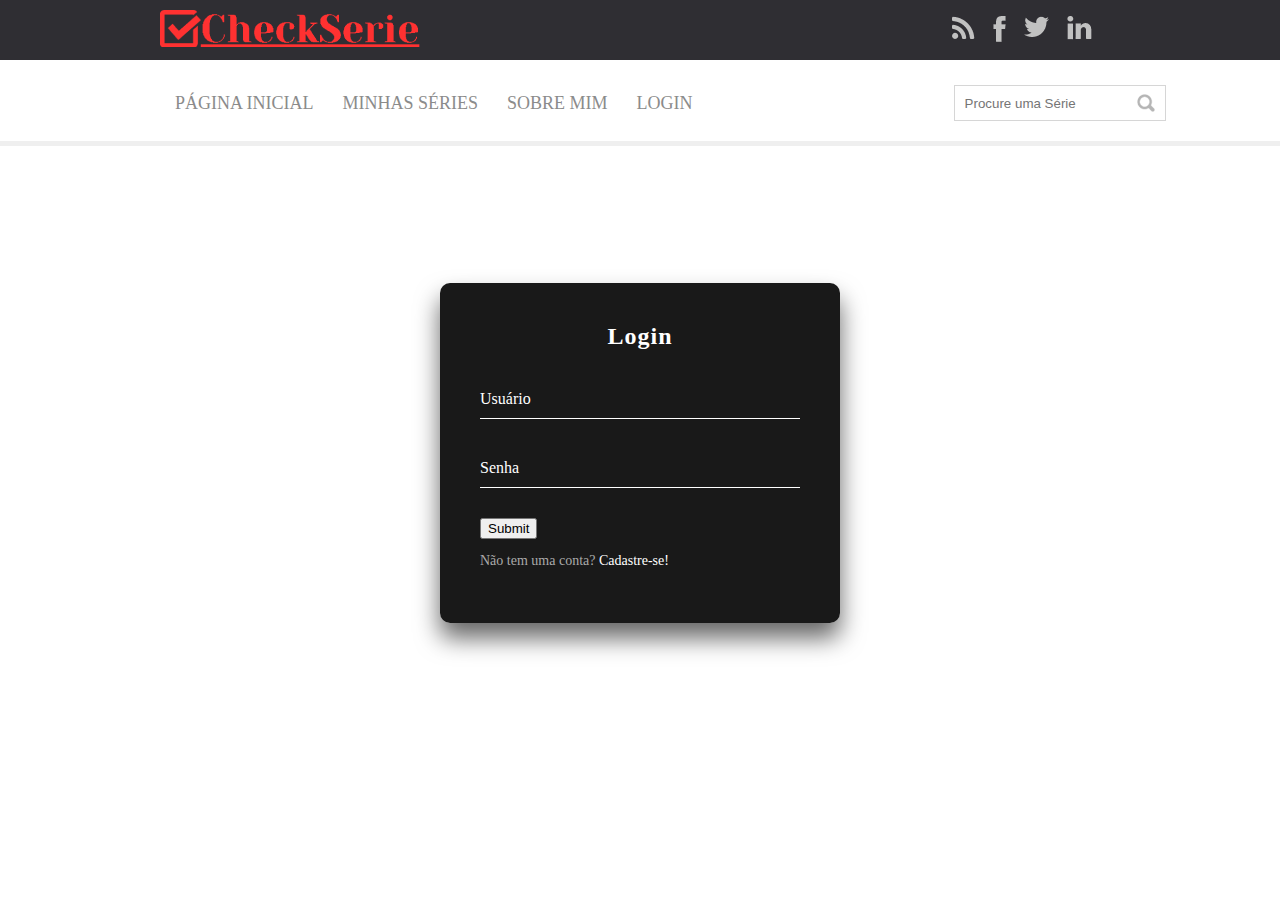
<file: login.html>
<!DOCTYPE html>
<html lang="en">

<head>
    <link rel="stylesheet" type="text/css" href="./css/main.css">
    <meta charset="UTF-8">
    <meta name="viewport" content="width=device-width, initial-scale=1.0">
    <title>Login</title>
</head>

<body>
    <header class="menu-principal">
        <main>
            <div class="header-1">
                <div class="logo">
                    <img src="./img/logo.png" alt="">
                </div>
                <div class="redes-sociais">
                    <ul>
                        <li>
                            <a href="">
                                <img src="./img/rss.png" />
                            </a>
                        </li>
                        <li>
                            <a href="https://www.facebook.com/alexbh22">
                                <img src="./img/face.png" />
                            </a>
                        </li>
                        <li>
                            <a href="https://twitter.com/alexbh22">
                                <img src="./img/tw.png" />
                            </a>
                        </li>
                        <li>
                            <a href="https://www.linkedin.com/in/alexsander-schuenker-da-silva-203086287/">
                                <img src="./img/linkedin.png" />
                            </a>
                        </li>
                    </ul>

                </div>
            </div>
        </main>
    </header>
    <main class="col-100 menu-urls">
        <div class="header-2">
            <div class="menu">
                <ul>
                    <li>
                        <a href="./index.html">Página Inicial</a>
                    </li>
                    <li>
                        <a href="./minhasseries.html">Minhas Séries</a>
                    </li>
                    <li>
                        <a href="./sobremim.html">Sobre Mim</a>
                    </li>
                    <li>
                        <a href="./login.html">Login</a>
                    </li>
                </ul>
            </div>
            <div class="busca">
                <input placeholder="Procure uma Série" type="text" />
            </div>
        </div>
    </main>
    <div class="login-box">
        <p>Login</p>
        <form>
            <div class="user-box">
                <input required="" name="" type="text" id="login">
                <label>Usuário</label>
            </div>
            <div class="user-box">
                <input required="" name="" type="password" id="senha">
                <label>Senha</label>
            </div>
            <input type="submit" onclick="logar(); return false">
                <span></span>
                <span></span>
                <span></span>
                <span></span>
            </a>
        </form>
        <p>Não tem uma conta? <a href="" class="a2">Cadastre-se!</a></p>
    </div>

    <script>
        function logar() {
            var login = document.getElementById('login').value;
            var senha = document.getElementById('senha').value;

            if(login == "admin" && senha == "admin"){
                alert('Sucesso');
                location.href = "index.html";
            }else{
                alert('Usuário ou senha inválido');
            }
        }

    </script>
</body>

</html>
</file>
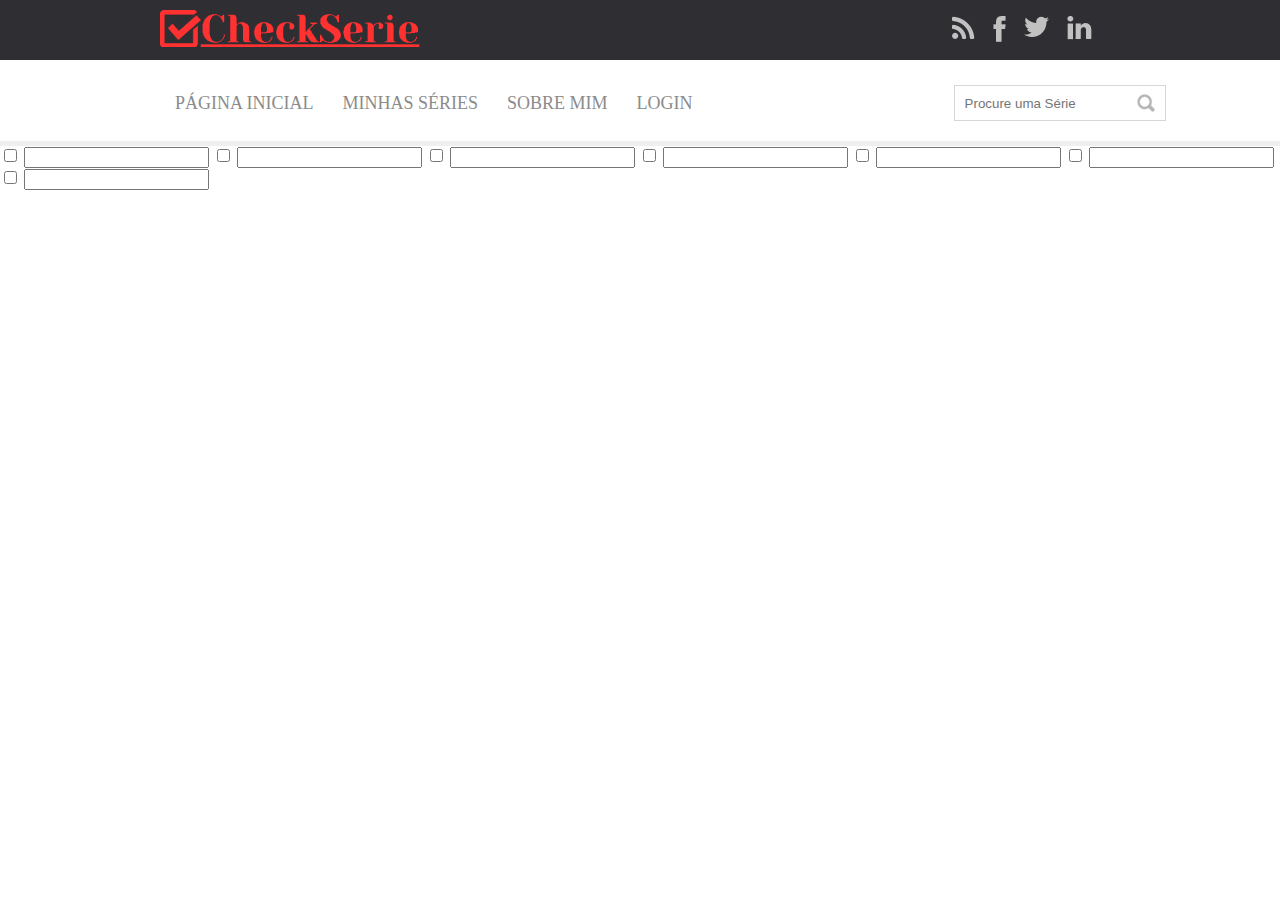
<file: minhasseries.html>
<!DOCTYPE html>
<html lang="en">

<head>
    <link rel="stylesheet" type="text/css" href="./css/main.css">
    <meta charset="UTF-8">
    <meta name="viewport" content="width=device-width, initial-scale=1.0">
    <title>Document</title>
</head>

<body>
    <header class="menu-principal">
        <main>
            <div class="header-1">
                <div class="logo">
                    <img src="./img/logo.png" alt="">
                </div>
                <div class="redes-sociais">
                    <ul>
                        <li>
                            <a href="">
                                <img src="./img/rss.png" />
                            </a>
                        </li>
                        <li>
                            <a href="https://www.facebook.com/alexbh22">
                                <img src="./img/face.png" />
                            </a>
                        </li>
                        <li>
                            <a href="https://twitter.com/alexbh22">
                                <img src="./img/tw.png" />
                            </a>
                        </li>
                        <li>
                            <a href="https://www.linkedin.com/in/alexsander-schuenker-da-silva-203086287/">
                                <img src="./img/linkedin.png" />
                            </a>
                        </li>
                    </ul>

                </div>
            </div>
        </main>
    </header>
    <main class="col-100 menu-urls">
        <div class="header-2">
            <div class="menu">
                <ul>
                    <li>
                        <a href="./index.html">Página Inicial</a>
                    </li>
                    <li>
                        <a href="./minhasseries.html">Minhas Séries</a>
                    </li>
                    <li>
                        <a href="./sobremim.html">Sobre Mim</a>
                    </li>
                    <li>
                        <a href="./login.html">Login</a>
                    </li>
                </ul>
            </div>
            <div class="busca">
                <input placeholder="Procure uma Série" type="text" />
            </div>
        </div>

    </main>
    <div class="lista">
        <input type="checkbox" name="" id="">
        <input type="text" id="serie">
        <input type="checkbox" name="" id="">
        <input type="text" id="serie">
        <input type="checkbox" name="" id="">
        <input type="text" id="serie">
        <input type="checkbox" name="" id="">
        <input type="text" id="serie">
        <input type="checkbox" name="" id="">
        <input type="text" id="serie">
        <input type="checkbox" name="" id="">
        <input type="text" id="serie">
        <input type="checkbox" name="" id="">
        <input type="text" id="serie">
    </div>
</body>

</html>
</file>
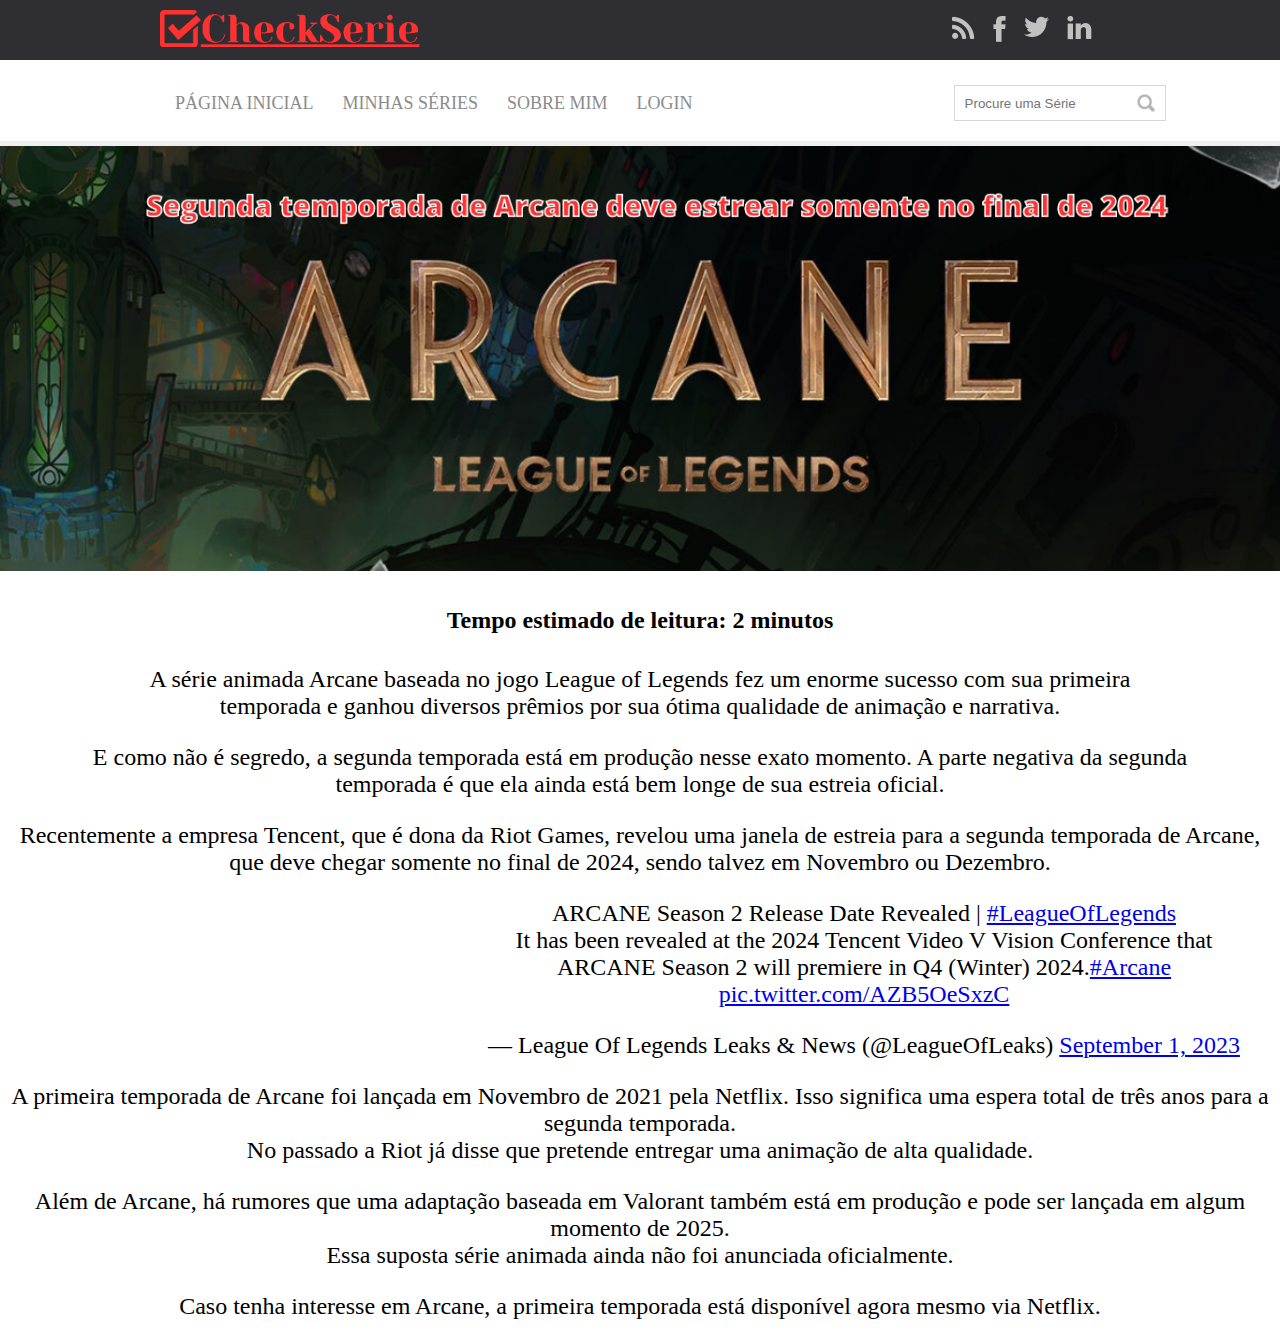
<file: noticiaarcane.html>
<!DOCTYPE html>
<html lang="en">

<head>
    <link rel="stylesheet" type="text/css" href="./css/main.css">
    <meta charset="UTF-8">
    <meta name="viewport" content="width=device-width, initial-scale=1.0">
    <title>Notícia</title>
</head>

<body>
    <header class="menu-principal">
        <main>
            <div class="header-1">
                <div class="logo">
                    <img src="./img/logo.png" alt="">
                </div>
                <div class="redes-sociais">
                    <ul>
                        <li>
                            <a href="">
                                <img src="./img/rss.png" />
                            </a>
                        </li>
                        <li>
                            <a href="https://www.facebook.com/alexbh22">
                                <img src="./img/face.png" />
                            </a>
                        </li>
                        <li>
                            <a href="https://twitter.com/alexbh22">
                                <img src="./img/tw.png" />
                            </a>
                        </li>
                        <li>
                            <a href="https://www.linkedin.com/in/alexsander-schuenker-da-silva-203086287/">
                                <img src="./img/linkedin.png" />
                            </a>
                        </li>
                    </ul>

                </div>
            </div>
        </main>
    </header>
    <main class="col-100 menu-urls">
        <div class="header-2">
            <div class="menu">
                <ul>
                    <li>
                        <a href="./index.html">Página Inicial</a>
                    </li>
                    <li>
                        <a href="./minhasseries.html">Minhas Séries</a>
                    </li>
                    <li>
                        <a href="./sobremim.html">Sobre Mim</a>
                    </li>
                    <li>
                        <a href="./login.html">Login</a>
                    </li>
                </ul>
            </div>
            <div class="busca">
                <input placeholder="Procure uma Série" type="text" />
            </div>
        </div>
    </main>
    <div>
        <img src="./img/bdbanner.png" width="100%" height="40%">
    </div>

    <div class="noticia1">

        <h4>Tempo estimado de leitura: 2 minutos</h4>

        <p>A série animada Arcane baseada no jogo League of Legends fez um enorme sucesso com sua primeira <br>
            temporada e ganhou diversos prêmios por sua ótima qualidade de animação e narrativa.</p>

        <p>E como não é segredo, a segunda temporada está em produção nesse exato momento. A parte negativa da
            segunda <br> temporada é que ela ainda está bem longe de sua estreia oficial.</p>

        <p>Recentemente a empresa Tencent, que é dona da Riot Games, revelou uma janela de estreia para a segunda
            temporada de Arcane, <br> que deve chegar somente no final de 2024, sendo talvez em Novembro ou Dezembro.
        </p>
        <blockquote class="twitter-tweet">
            <p lang="en" dir="ltr">ARCANE Season 2 Release Date Revealed | <a
                    href="https://twitter.com/hashtag/LeagueOfLegends?src=hash&amp;ref_src=twsrc%5Etfw">#LeagueOfLegends</a>
                <br>It has been revealed at the 2024 Tencent Video V Vision Conference that ARCANE Season 2 will
                premiere in Q4 (Winter) 2024.<a
                    href="https://twitter.com/hashtag/Arcane?src=hash&amp;ref_src=twsrc%5Etfw">#Arcane</a> <a
                    href="https://t.co/AZB5OeSxzC">pic.twitter.com/AZB5OeSxzC</a>
            </p>&mdash; League Of Legends Leaks
            &amp; News (@LeagueOfLeaks) <a
                href="https://twitter.com/LeagueOfLeaks/status/1697542393514393656?ref_src=twsrc%5Etfw">September 1,
                2023</a>
        </blockquote>
        <script async src="https://platform.twitter.com/widgets.js" charset="utf-8"></script>

        <p>A primeira temporada de Arcane foi lançada em Novembro de 2021 pela Netflix. Isso significa uma espera total
            de três anos para a segunda temporada. <br> No passado a Riot já disse que pretende entregar uma animação de
            alta
            qualidade.</p>

        <p>Além de Arcane, há rumores que uma adaptação baseada em Valorant também está em produção e pode ser lançada
            em algum momento de 2025. <br> Essa suposta série animada ainda não foi anunciada oficialmente.
        </p>

        <p>Caso tenha interesse em Arcane, a primeira temporada está disponível agora mesmo via Netflix.</p>

    </div>
</body>

</html>
</file>
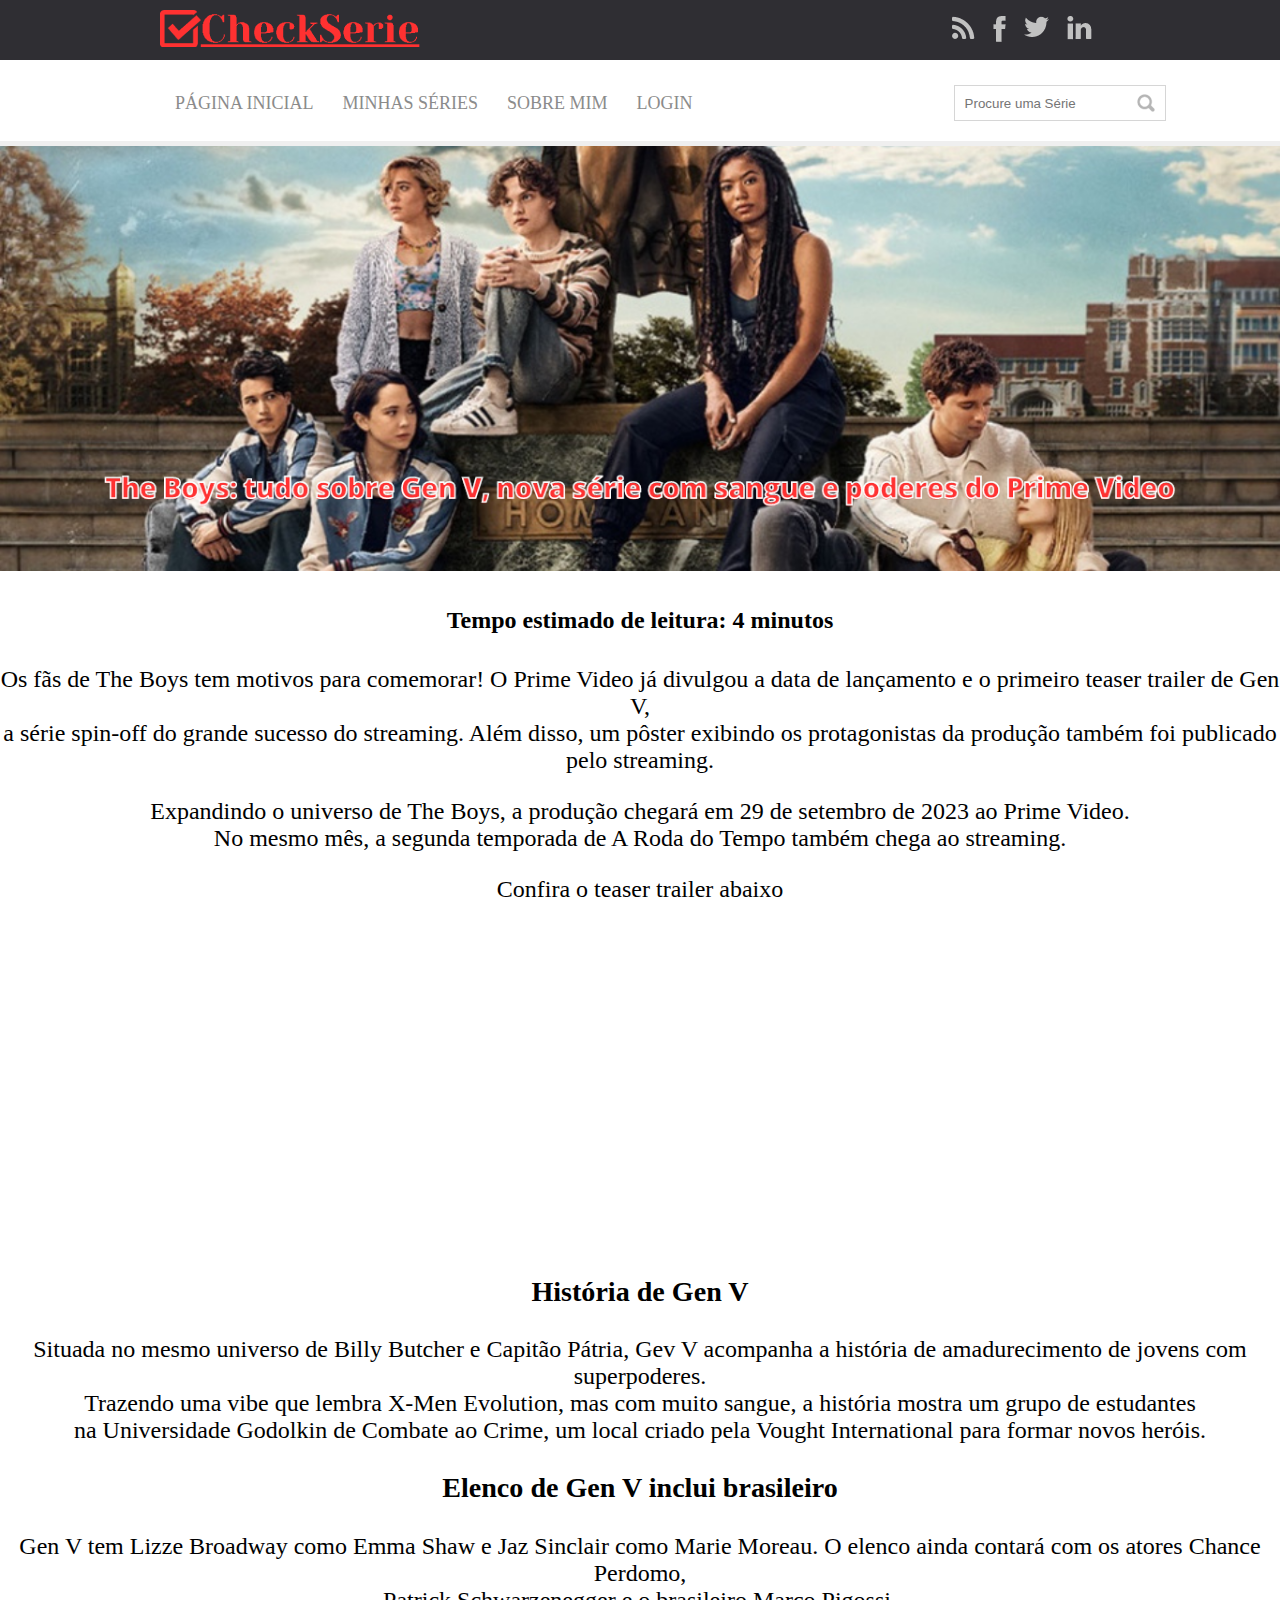
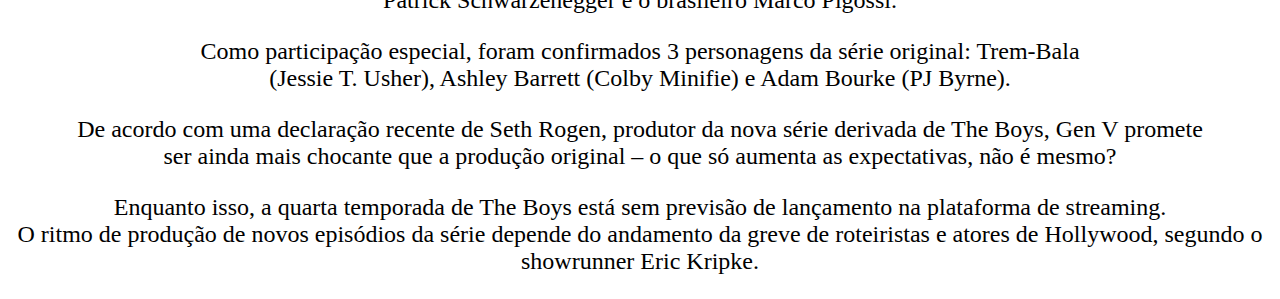
<file: noticiagenv.html>
<!DOCTYPE html>
<html lang="en">

<head>
    <link rel="stylesheet" type="text/css" href="./css/main.css">
    <meta charset="UTF-8">
    <meta name="viewport" content="width=device-width, initial-scale=1.0">
    <title>Notícia</title>
</head>

<body>
    <header class="menu-principal">
        <main>
            <div class="header-1">
                <div class="logo">
                    <img src="./img/logo.png" alt="">
                </div>
                <div class="redes-sociais">
                    <ul>
                        <li>
                            <a href="">
                                <img src="./img/rss.png" />
                            </a>
                        </li>
                        <li>
                            <a href="https://www.facebook.com/alexbh22">
                                <img src="./img/face.png" />
                            </a>
                        </li>
                        <li>
                            <a href="https://twitter.com/alexbh22">
                                <img src="./img/tw.png" />
                            </a>
                        </li>
                        <li>
                            <a href="https://www.linkedin.com/in/alexsander-schuenker-da-silva-203086287/">
                                <img src="./img/linkedin.png" />
                            </a>
                        </li>
                    </ul>

                </div>
            </div>
        </main>
    </header>
    <main class="col-100 menu-urls">
        <div class="header-2">
            <div class="menu">
                <ul>
                    <li>
                        <a href="./index.html">Página Inicial</a>
                    </li>
                    <li>
                        <a href="./minhasseries.html">Minhas Séries</a>
                    </li>
                    <li>
                        <a href="./sobremim.html">Sobre Mim</a>
                    </li>
                    <li>
                        <a href="./login.html">Login</a>
                    </li>
                </ul>
            </div>
            <div class="busca">
                <input placeholder="Procure uma Série" type="text" />
            </div>
        </div>
    </main>
    <div>
        <img src="./img/theboys.png" width="100%" height="40%">
    </div>

    <div class="noticia1">

        <h4>Tempo estimado de leitura: 4 minutos</h4>

        <p>Os fãs de The Boys tem motivos para comemorar! O Prime Video já divulgou a data de lançamento e o primeiro
            teaser trailer de Gen
            V, <br> a série spin-off do grande sucesso do streaming. Além disso, um pôster
            exibindo os
            protagonistas da produção também foi publicado pelo streaming.
        </p>

        <p>Expandindo o universo de The Boys, a produção chegará em 29 de setembro de 2023 ao Prime Video. <br> No mesmo
            mês,
            a segunda temporada de A Roda do Tempo também chega ao streaming.</p>
        <p>Confira o teaser trailer abaixo</p>

        <iframe width="560" height="315" src="https://www.youtube.com/embed/ykQnyYPcFXw?si=8Krhe41SfQmsTOYo"
            title="YouTube video player" frameborder="0"
            allow="accelerometer; autoplay; clipboard-write; encrypted-media; gyroscope; picture-in-picture; web-share"
            allowfullscreen></iframe>

        <h3>História de Gen V
        </h3>

        <p>Situada no mesmo universo de Billy Butcher e Capitão Pátria, Gev V acompanha a história de amadurecimento de
            jovens com superpoderes. <br> Trazendo uma vibe que lembra X-Men Evolution, mas com muito sangue, a história
            mostra um grupo de estudantes <br> na Universidade Godolkin de Combate ao Crime, um local criado pela Vought
            International para formar novos heróis.</p>

        <h3>Elenco de Gen V inclui brasileiro
        </h3>

        <p>Gen V tem Lizze Broadway como Emma Shaw e Jaz Sinclair como Marie Moreau. O elenco ainda contará com os
            atores Chance Perdomo, <br> Patrick Schwarzenegger e o brasileiro Marco Pigossi.</p>

        <p>Como participação especial, foram confirmados 3 personagens da série original: Trem-Bala <br> (Jessie T.
            Usher),
            Ashley Barrett (Colby Minifie) e Adam Bourke (PJ Byrne).
        </p>

        <p>De acordo com uma declaração recente de Seth Rogen, produtor da nova série derivada de The Boys, Gen V
            promete <br> ser ainda mais chocante que a produção original – o que só aumenta as expectativas, não é
            mesmo?
        </p>

        <p>Enquanto isso, a quarta temporada de The Boys está sem previsão de lançamento na plataforma de streaming.
            <br>O
            ritmo de produção de novos episódios da série depende do andamento da greve de roteiristas e atores de
            Hollywood, segundo o showrunner Eric Kripke.</p>
    </div>
</body>

</html>
</file>
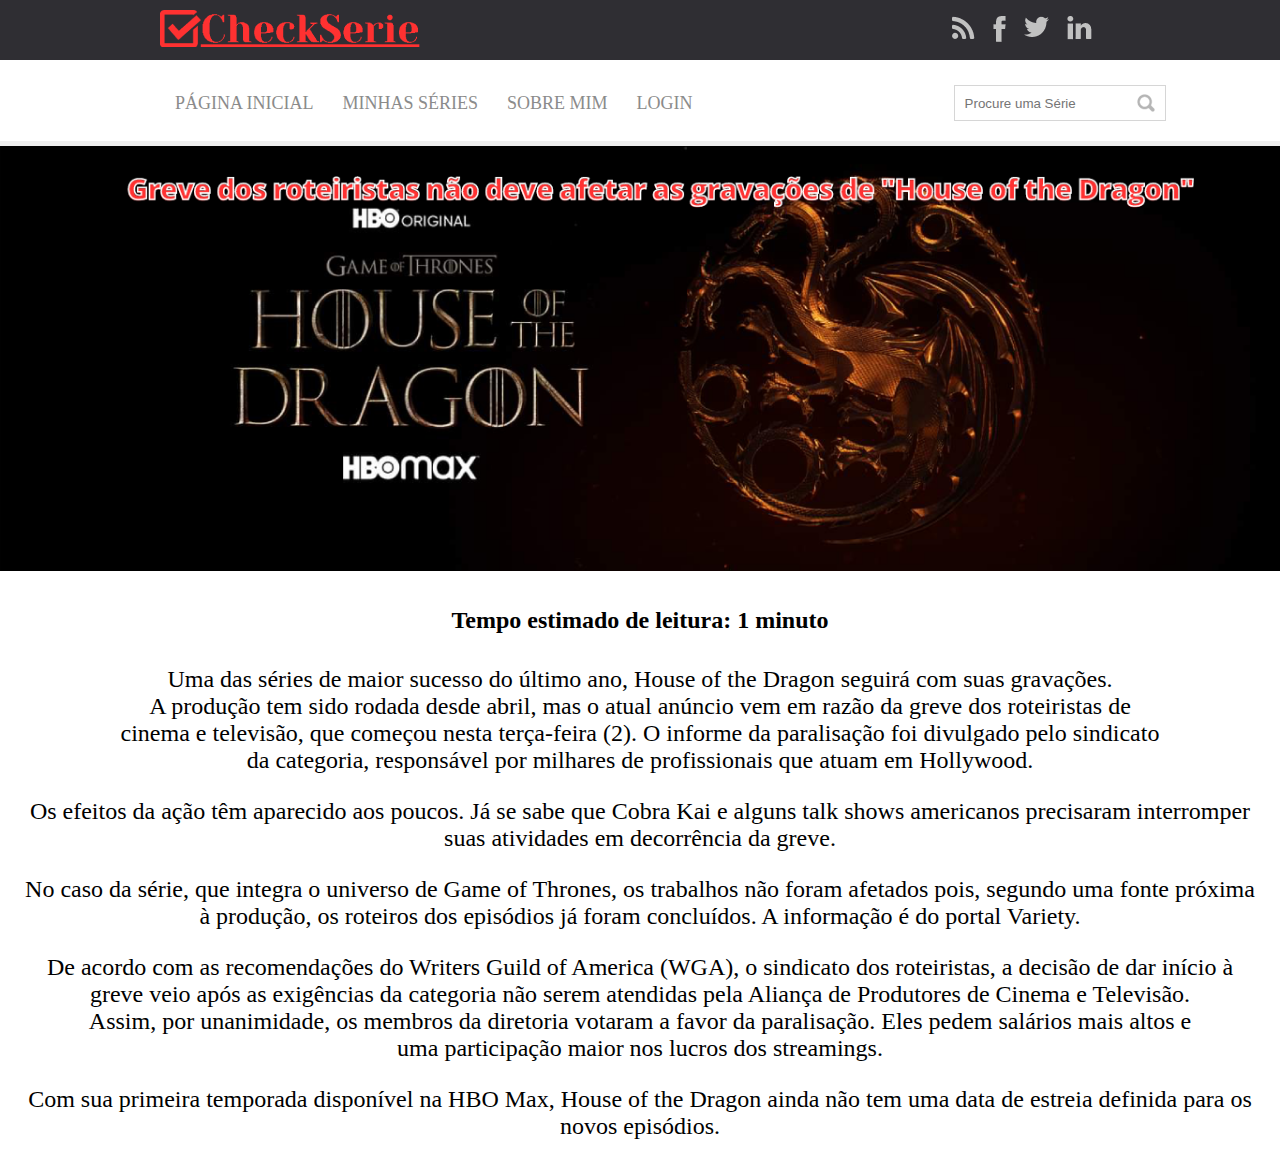
<file: noticiahotd.html>
<!DOCTYPE html>
<html lang="en">

<head>
    <link rel="stylesheet" type="text/css" href="./css/main.css">
    <meta charset="UTF-8">
    <meta name="viewport" content="width=device-width, initial-scale=1.0">
    <title>Notícia</title>
</head>

<body>
    <header class="menu-principal">
        <main>
            <div class="header-1">
                <div class="logo">
                    <img src="./img/logo.png" alt="">
                </div>
                <div class="redes-sociais">
                    <ul>
                        <li>
                            <a href="">
                                <img src="./img/rss.png" />
                            </a>
                        </li>
                        <li>
                            <a href="https://www.facebook.com/alexbh22">
                                <img src="./img/face.png" />
                            </a>
                        </li>
                        <li>
                            <a href="https://twitter.com/alexbh22">
                                <img src="./img/tw.png" />
                            </a>
                        </li>
                        <li>
                            <a href="https://www.linkedin.com/in/alexsander-schuenker-da-silva-203086287/">
                                <img src="./img/linkedin.png" />
                            </a>
                        </li>
                    </ul>

                </div>
            </div>
        </main>
    </header>
    <main class="col-100 menu-urls">
        <div class="header-2">
            <div class="menu">
                <ul>
                    <li>
                        <a href="./index.html">Página Inicial</a>
                    </li>
                    <li>
                        <a href="./minhasseries.html">Minhas Séries</a>
                    </li>
                    <li>
                        <a href="./sobremim.html">Sobre Mim</a>
                    </li>
                    <li>
                        <a href="./login.html">Login</a>
                    </li>
                </ul>
            </div>
            <div class="busca">
                <input placeholder="Procure uma Série" type="text" />
            </div>
        </div>
    </main>
    <div>
        <img src="./img/bannerhotd.png" width="100%" height="40%">
    </div>

    <div class="noticia1">

        <h4>Tempo estimado de leitura: 1 minuto</h4>

        <p>Uma das séries de maior sucesso do último ano, House of the Dragon seguirá com suas gravações. <br> A
            produção tem
            sido rodada desde abril, mas o atual anúncio vem em razão da greve dos roteiristas de <br>cinema e
            televisão,
            que começou nesta terça-feira (2). O informe da paralisação foi divulgado pelo sindicato <br> da categoria,
            responsável por milhares de profissionais que atuam em Hollywood.</p>

        <p>Os efeitos da ação têm aparecido aos poucos. Já se sabe que Cobra Kai e alguns talk shows americanos
            precisaram interromper <br> suas atividades em decorrência da greve. </p>

        <p>No caso da série, que integra o universo de Game of Thrones, os trabalhos não foram afetados pois, segundo
            uma fonte próxima <br> à produção, os roteiros dos episódios já foram concluídos. A informação é do portal
            Variety.</p>

        <p>De acordo com as recomendações do Writers Guild of America (WGA), o sindicato dos roteiristas, a decisão de
            dar início à <br> greve veio após as exigências da categoria não serem atendidas pela Aliança de Produtores
            de
            Cinema e Televisão. <br> Assim, por unanimidade, os membros da diretoria votaram a favor da paralisação.
            Eles
            pedem salários mais altos e <br> uma participação maior nos lucros dos streamings.</p>

        <p>Com sua primeira temporada disponível na HBO Max, House of the Dragon ainda não tem uma data de estreia
            definida para os novos episódios.
        </p>
    </div>
</body>

</html>
</file>
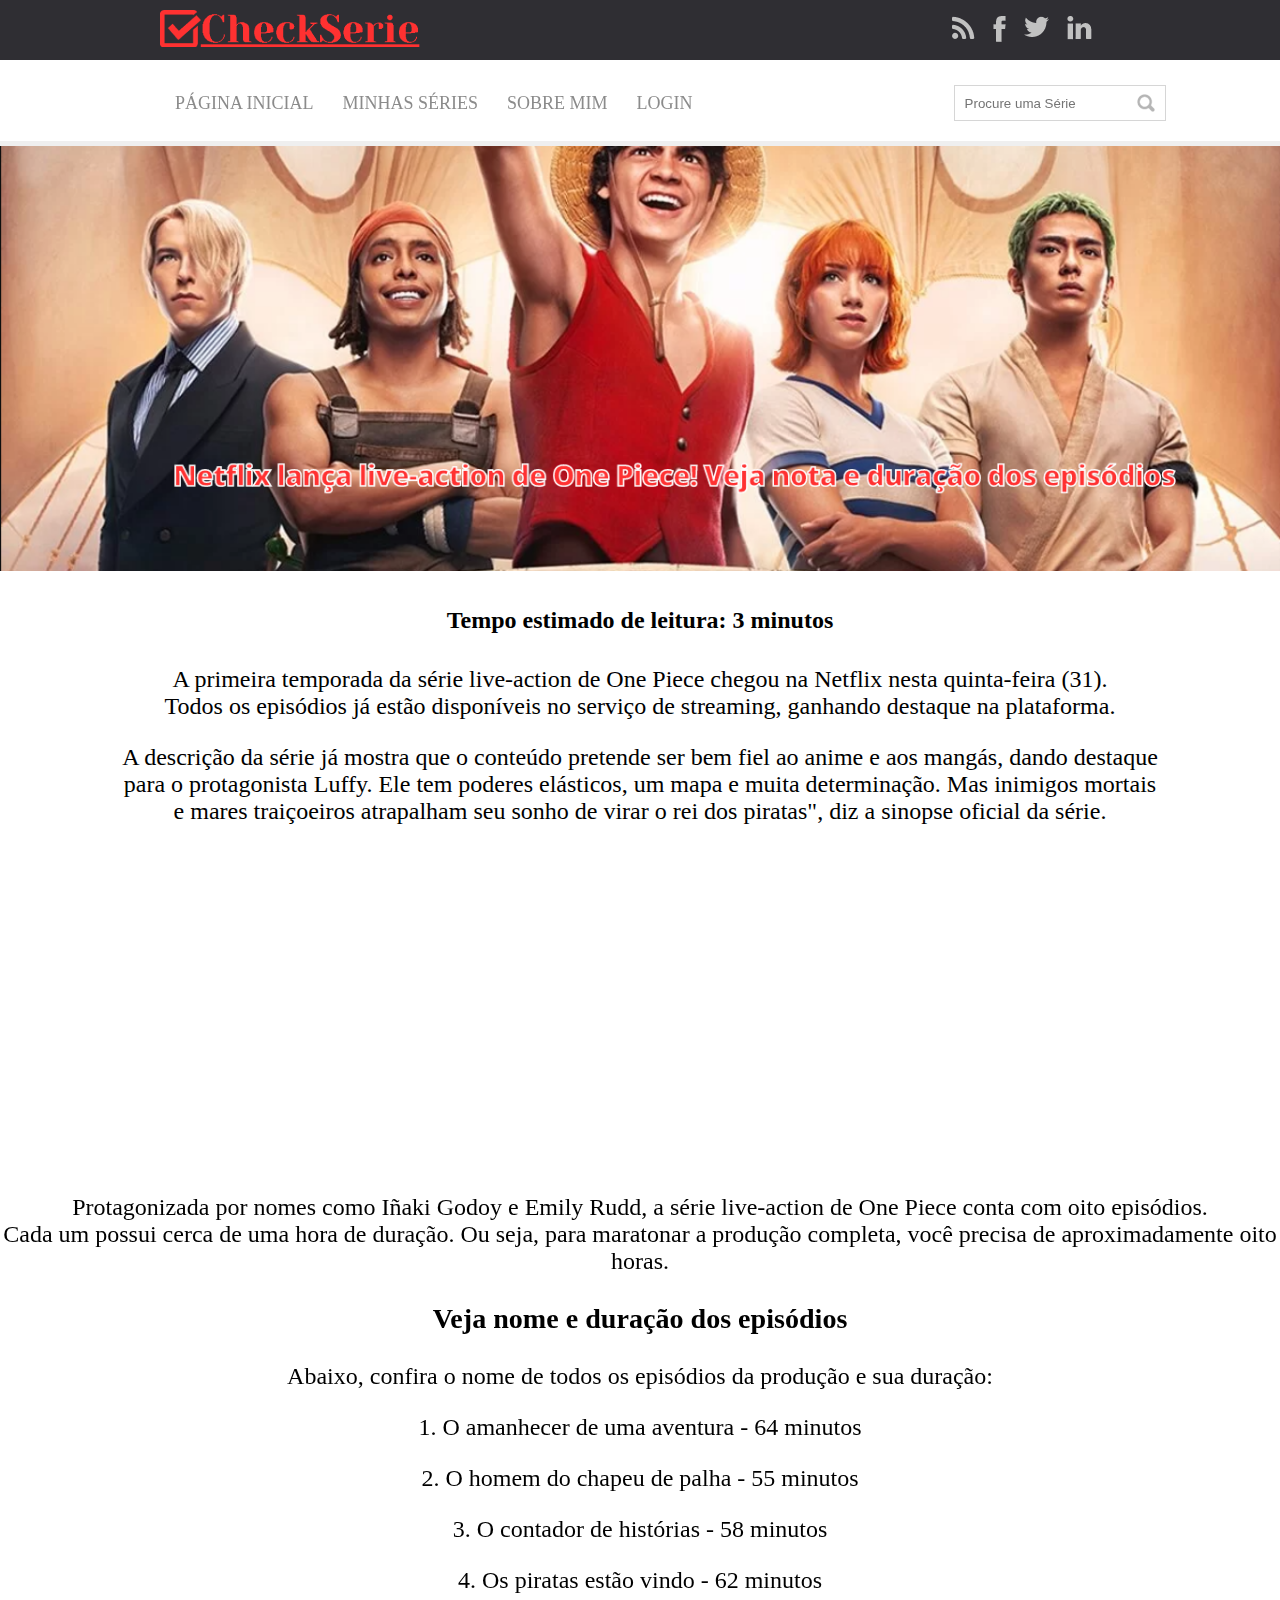
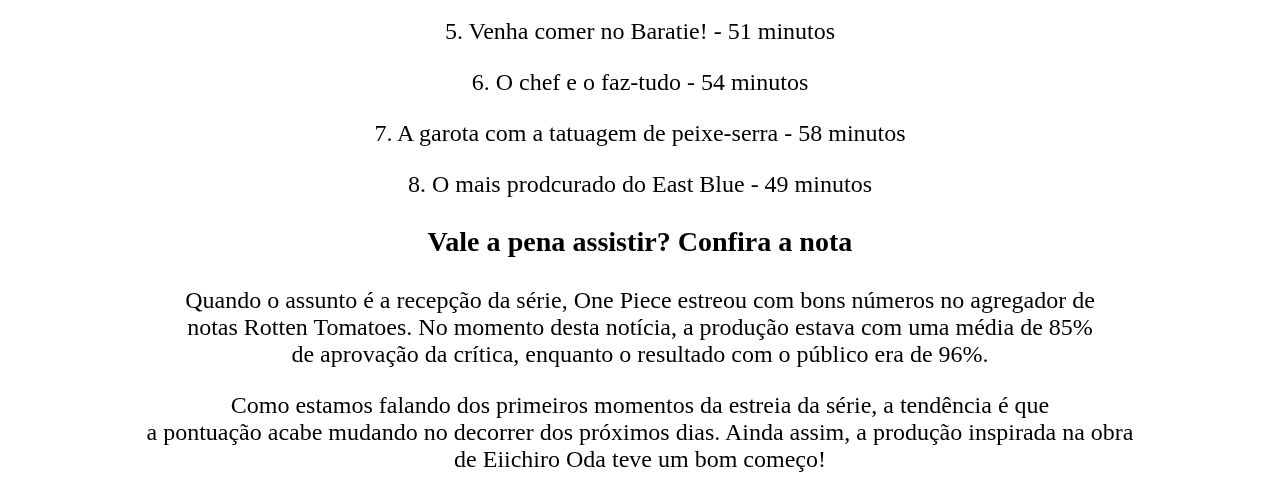
<file: noticiaonepiece.html>
<!DOCTYPE html>
<html lang="en">

<head>
    <link rel="stylesheet" type="text/css" href="./css/main.css">
    <meta charset="UTF-8">
    <meta name="viewport" content="width=device-width, initial-scale=1.0">
    <title>Notícia</title>
</head>

<body>
    <header class="menu-principal">
        <main>
            <div class="header-1">
                <div class="logo">
                    <img src="./img/logo.png" alt="">
                </div>
                <div class="redes-sociais">
                    <ul>
                        <li>
                            <a href="">
                                <img src="./img/rss.png" />
                            </a>
                        </li>
                        <li>
                            <a href="https://www.facebook.com/alexbh22">
                                <img src="./img/face.png" />
                            </a>
                        </li>
                        <li>
                            <a href="https://twitter.com/alexbh22">
                                <img src="./img/tw.png" />
                            </a>
                        </li>
                        <li>
                            <a href="https://www.linkedin.com/in/alexsander-schuenker-da-silva-203086287/">
                                <img src="./img/linkedin.png" />
                            </a>
                        </li>
                    </ul>

                </div>
            </div>
        </main>
    </header>
    <main class="col-100 menu-urls">
        <div class="header-2">
            <div class="menu">
                <ul>
                    <li>
                        <a href="./index.html">Página Inicial</a>
                    </li>
                    <li>
                        <a href="./minhasseries.html">Minhas Séries</a>
                    </li>
                    <li>
                        <a href="./sobremim.html">Sobre Mim</a>
                    </li>
                    <li>
                        <a href="./login.html">Login</a>
                    </li>
                </ul>
            </div>
            <div class="busca">
                <input placeholder="Procure uma Série" type="text" />
            </div>
        </div>
    </main>
    <div>
        <img src="./img/elitebanner.png" width="100%" height="40%">
    </div>

    <div class="noticia1">

        <h4>Tempo estimado de leitura: 3 minutos</h4>

        <p>A primeira temporada da série live-action de One Piece chegou na Netflix nesta quinta-feira (31). <br> Todos
            os
            episódios já estão disponíveis no serviço de streaming, ganhando destaque na plataforma.</p>

        <p>A descrição da série já mostra que o conteúdo pretende ser bem fiel ao anime e aos mangás, dando destaque
            <br>
            para o protagonista Luffy. Ele tem poderes elásticos, um mapa e muita determinação. Mas inimigos mortais
            <br> e
            mares traiçoeiros atrapalham seu sonho de virar o rei dos piratas", diz a sinopse oficial da série.
        </p>

        <iframe width="560" height="315" src="https://www.youtube.com/embed/raL1367FIl0?si=lH_eEHuZHYSzRetu"
            title="YouTube video player" frameborder="0"
            allow="accelerometer; autoplay; clipboard-write; encrypted-media; gyroscope; picture-in-picture; web-share"
            allowfullscreen></iframe>

        <p>Protagonizada por nomes como Iñaki Godoy e Emily Rudd, a série live-action de One Piece conta com oito
            episódios. <br> Cada um possui cerca de uma hora de duração. Ou seja, para maratonar a produção completa,
            você
            precisa de aproximadamente oito horas.</p>

        <h3>Veja nome e duração dos episódios</h3>

        <p>Abaixo, confira o nome de todos os episódios da produção e sua duração:</p>


        <p>1. O amanhecer de uma aventura - 64 minutos</p>
        <p>2. O homem do chapeu de palha - 55 minutos</p>
        <p>3. O contador de histórias - 58 minutos</p>
        <p>4. Os piratas estão vindo - 62 minutos</p>
        <p>5. Venha comer no Baratie! - 51 minutos</p>
        <p>6. O chef e o faz-tudo - 54 minutos</p>
        <p>7. A garota com a tatuagem de peixe-serra - 58 minutos</p>
        <p>8. O mais prodcurado do East Blue - 49 minutos</p>

        <h3>Vale a pena assistir? Confira a nota</h3>

        <p>Quando o assunto é a recepção da série, One Piece estreou com bons números no agregador de <br> notas Rotten
            Tomatoes. No momento desta notícia, a produção estava com uma média de 85% <br> de aprovação da crítica,
            enquanto
            o resultado com o público era de 96%.</p>

        <p>Como estamos falando dos primeiros momentos da estreia da série, a tendência é que <br> a pontuação acabe
            mudando
            no decorrer dos próximos dias. Ainda assim, a produção inspirada na obra <br> de Eiichiro Oda teve um bom
            começo!
        </p>



    </div>
</body>

</html>
</file>
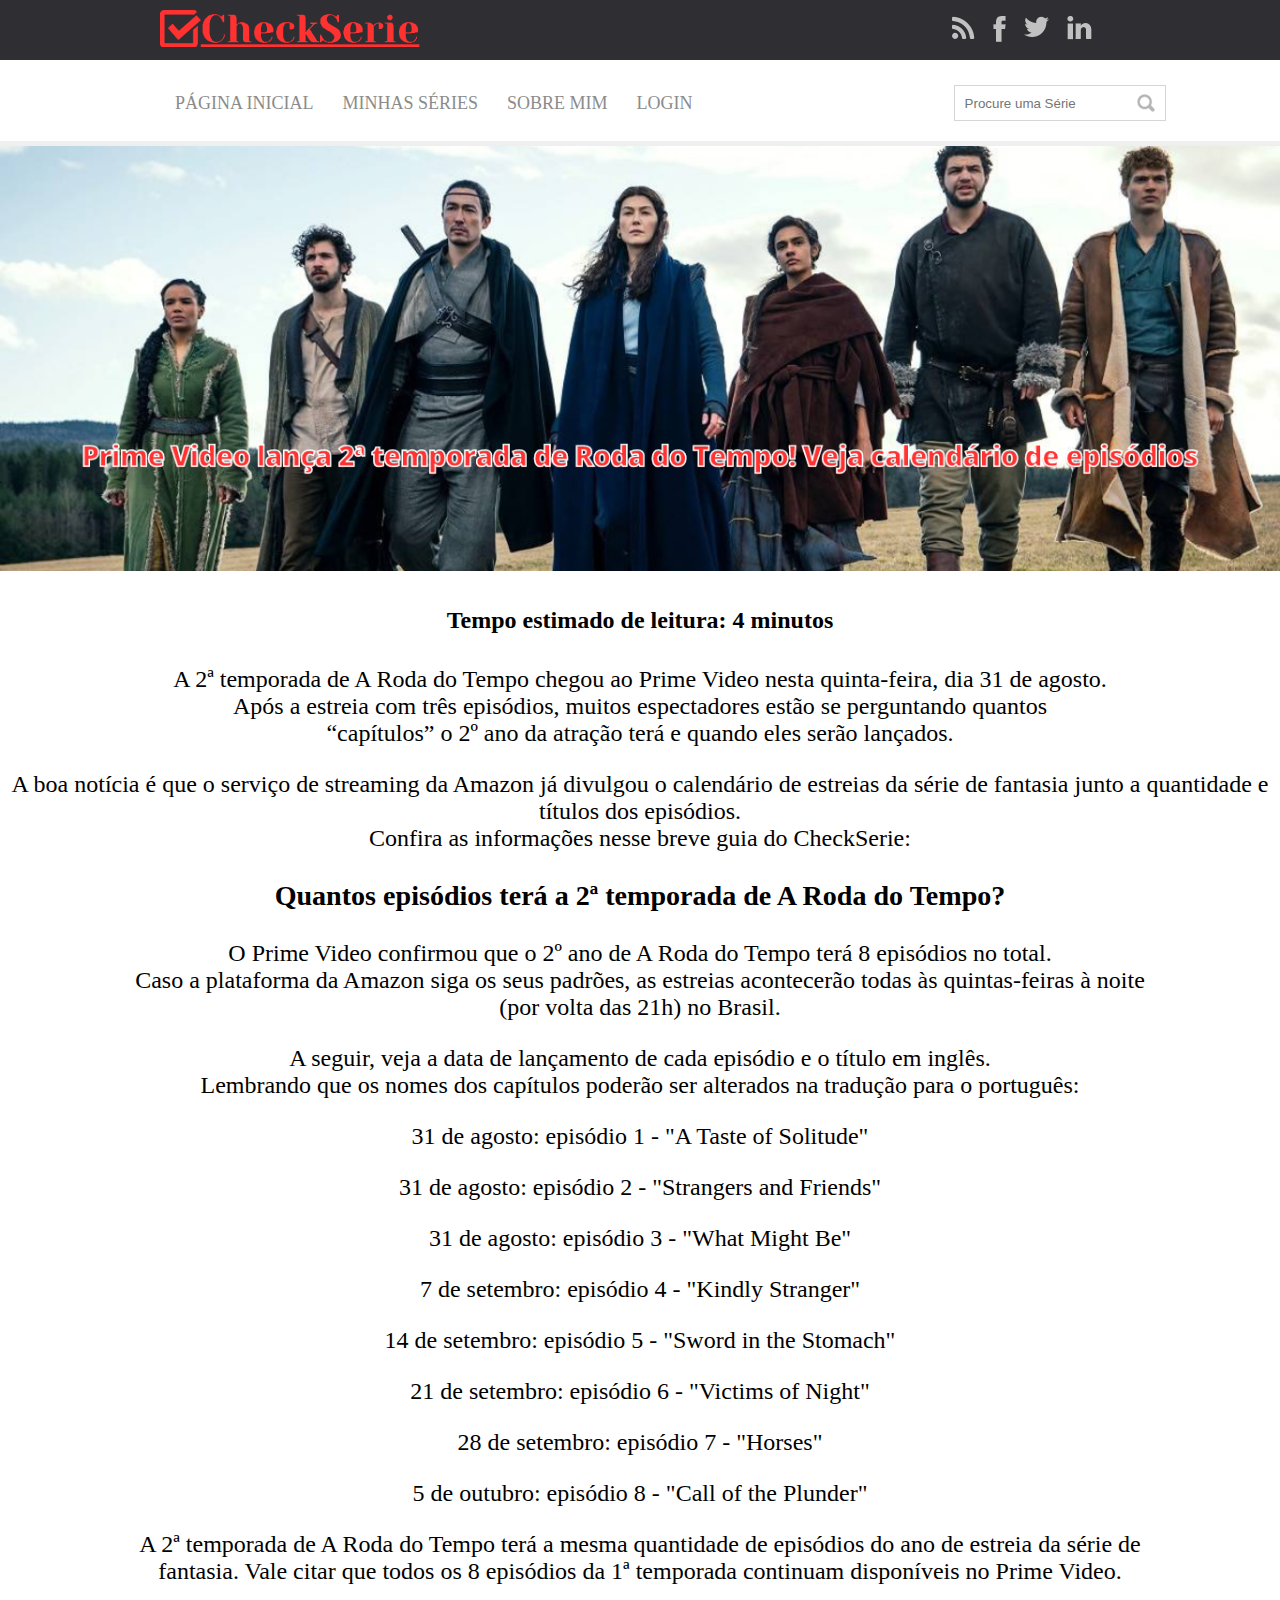
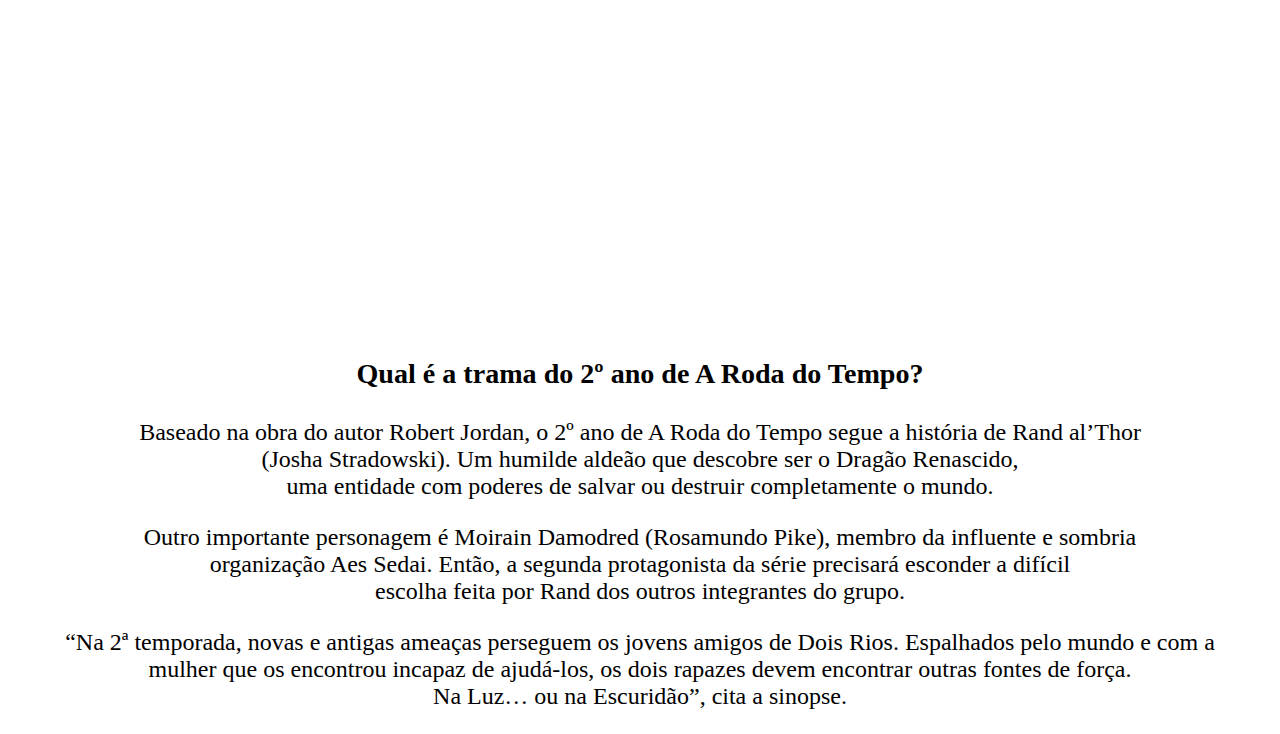
<file: noticiarodadotempo.html>
<!DOCTYPE html>
<html lang="en">

<head>
    <link rel="stylesheet" type="text/css" href="./css/main.css">
    <meta charset="UTF-8">
    <meta name="viewport" content="width=device-width, initial-scale=1.0">
    <title>Notícia</title>
</head>

<body>
    <header class="menu-principal">
        <main>
            <div class="header-1">
                <div class="logo">
                    <img src="./img/logo.png" alt="">
                </div>
                <div class="redes-sociais">
                    <ul>
                        <li>
                            <a href="">
                                <img src="./img/rss.png" />
                            </a>
                        </li>
                        <li>
                            <a href="https://www.facebook.com/alexbh22">
                                <img src="./img/face.png" />
                            </a>
                        </li>
                        <li>
                            <a href="https://twitter.com/alexbh22">
                                <img src="./img/tw.png" />
                            </a>
                        </li>
                        <li>
                            <a href="https://www.linkedin.com/in/alexsander-schuenker-da-silva-203086287/">
                                <img src="./img/linkedin.png" />
                            </a>
                        </li>
                    </ul>

                </div>
            </div>
        </main>
    </header>
    <main class="col-100 menu-urls">
        <div class="header-2">
            <div class="menu">
                <ul>
                    <li>
                        <a href="./index.html">Página Inicial</a>
                    </li>
                    <li>
                        <a href="./minhasseries.html">Minhas Séries</a>
                    </li>
                    <li>
                        <a href="./sobremim.html">Sobre Mim</a>
                    </li>
                    <li>
                        <a href="./login.html">Login</a>
                    </li>
                </ul>
            </div>
            <div class="busca">
                <input placeholder="Procure uma Série" type="text" />
            </div>
        </div>
    </main>
    <div>
        <img src="./img/twdb.png" width="100%" height="40%">
    </div>

    <div class="noticia1">

        <h4>Tempo estimado de leitura: 4 minutos</h4>

        <p>A 2ª temporada de A Roda do Tempo chegou ao Prime Video nesta quinta-feira, dia 31 de agosto. <br> Após a
            estreia
            com três episódios, muitos espectadores estão se perguntando quantos <br> “capítulos” o 2º ano da atração
            terá e
            quando eles serão lançados.</p>

        <p>A boa notícia é que o serviço de streaming da Amazon já divulgou o calendário de estreias da série de
            fantasia junto a quantidade e títulos dos episódios. <br> Confira as informações nesse breve guia do
            CheckSerie:
        </p>

        <h3>Quantos episódios terá a 2ª temporada de A Roda do Tempo?</h3>

        <p>O Prime Video confirmou que o 2º ano de A Roda do Tempo terá 8 episódios no total. <br> Caso a plataforma da
            Amazon siga os seus padrões, as estreias acontecerão todas às quintas-feiras à noite <br> (por volta das
            21h) no
            Brasil.</p>

        <p>A seguir, veja a data de lançamento de cada episódio e o título em inglês. <br>Lembrando que os nomes dos
            capítulos poderão ser alterados na tradução para o português:
        </p>
        <p>31 de agosto: episódio 1 - "A Taste of Solitude"</p>
        <p>31 de agosto: episódio 2 - "Strangers and Friends"</p>
        <p>31 de agosto: episódio 3 - "What Might Be"</p>
        <p>7 de setembro: episódio 4 - "Kindly Stranger"</p>
        <p>14 de setembro: episódio 5 - "Sword in the Stomach"</p>
        <p>21 de setembro: episódio 6 - "Victims of Night"</p>
        <p>28 de setembro: episódio 7 - "Horses"</p>
        <p>5 de outubro: episódio 8 - "Call of the Plunder"</p>

        <p>A 2ª temporada de A Roda do Tempo terá a mesma quantidade de episódios do ano de estreia da série de <br>
            fantasia. Vale citar que todos os 8 episódios da 1ª temporada continuam disponíveis no Prime Video.
        </p>

        <iframe width="560" height="315" src="https://www.youtube.com/embed/-u9bPWqIhSg?si=ePKdLBLgP5ycUSaz"
            title="YouTube video player" frameborder="0"
            allow="accelerometer; autoplay; clipboard-write; encrypted-media; gyroscope; picture-in-picture; web-share"
            allowfullscreen></iframe>

        <h3>Qual é a trama do 2º ano de A Roda do Tempo?</h3>

        <p>Baseado na obra do autor Robert Jordan, o 2º ano de A Roda do Tempo segue a história de Rand al’Thor <br>
            (Josha
            Stradowski). Um humilde aldeão que descobre ser o Dragão Renascido, <br>uma entidade com poderes de salvar
            ou
            destruir completamente o mundo.</p>

        <p>Outro importante personagem é Moirain Damodred (Rosamundo Pike), membro da influente e sombria <br>
            organização
            Aes Sedai. Então, a segunda protagonista da série precisará esconder a difícil <br>escolha feita por Rand
            dos
            outros integrantes do grupo.</p>

        <p>“Na 2ª temporada, novas e antigas ameaças perseguem os jovens amigos de Dois Rios. Espalhados pelo mundo e
            com a <br> mulher que os encontrou incapaz de ajudá-los, os dois rapazes devem encontrar outras fontes de
            força. <br>
            Na Luz… ou na Escuridão”, cita a sinopse.</p>
    </div>
</body>

</html>
</file>
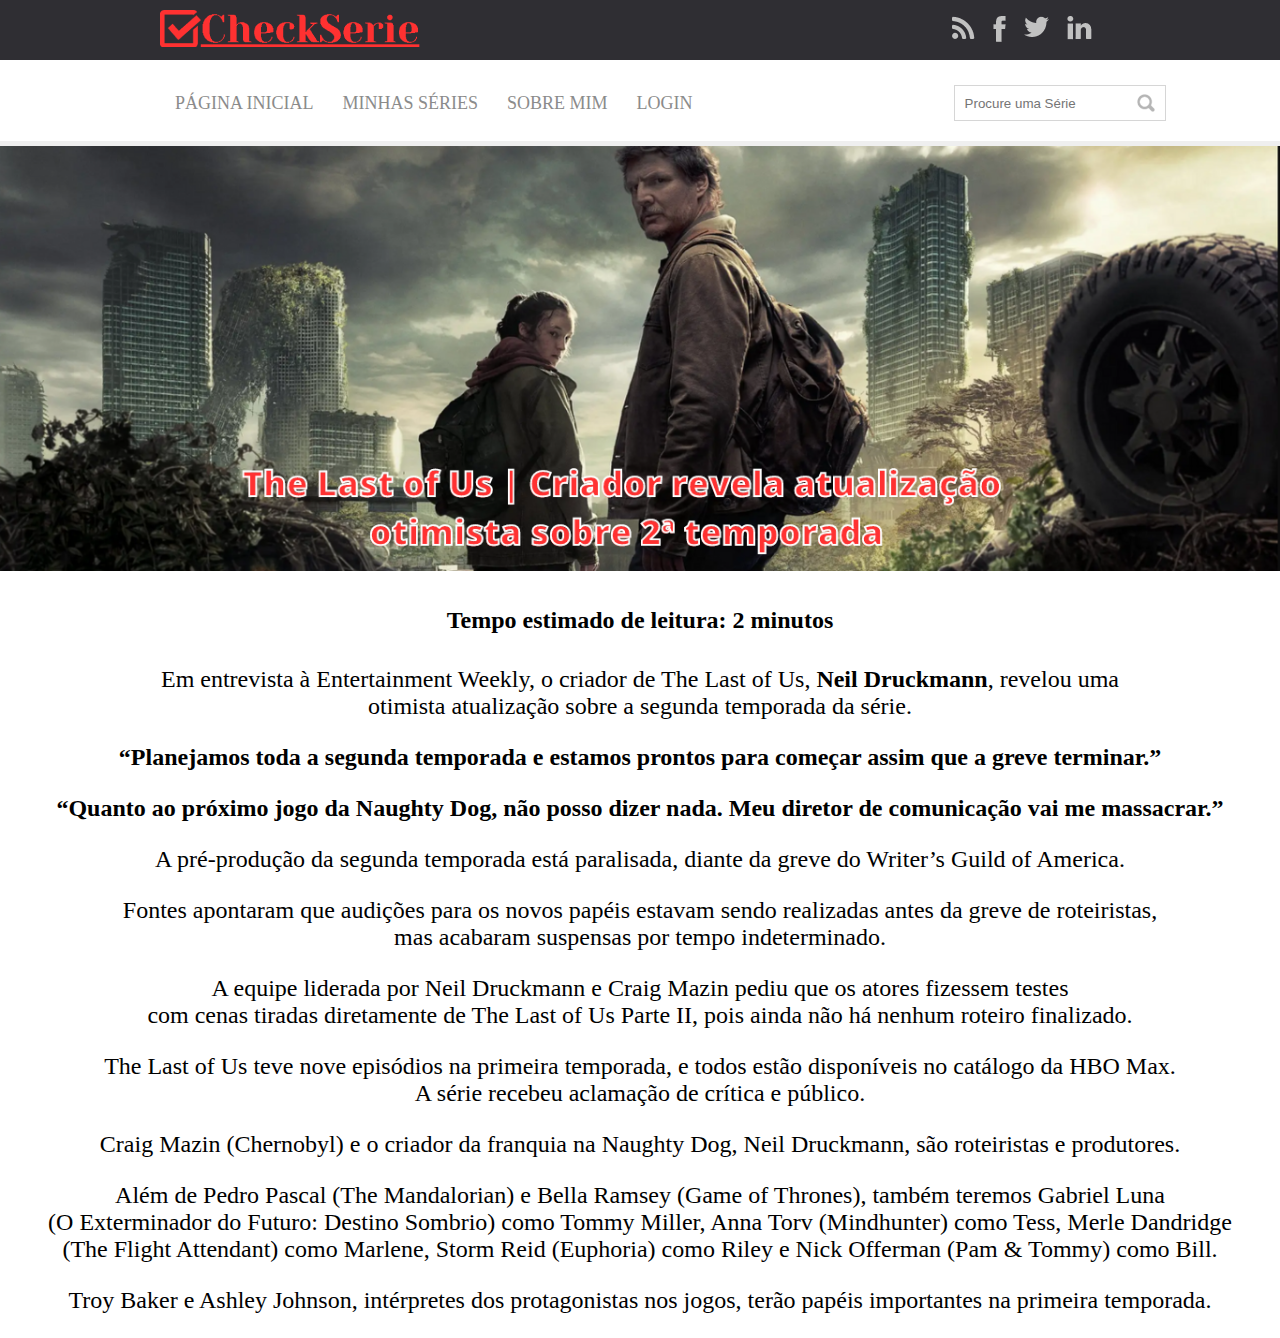
<file: noticiatlou.html>
<!DOCTYPE html>
<html lang="en">

<head>
    <link rel="stylesheet" type="text/css" href="./css/main.css">
    <meta charset="UTF-8">
    <meta name="viewport" content="width=device-width, initial-scale=1.0">
    <title>Notícia</title>
</head>

<body>
    <header class="menu-principal">
        <main>
            <div class="header-1">
                <div class="logo">
                    <img src="./img/logo.png" alt="">
                </div>
                <div class="redes-sociais">
                    <ul>
                        <li>
                            <a href="">
                                <img src="./img/rss.png" />
                            </a>
                        </li>
                        <li>
                            <a href="https://www.facebook.com/alexbh22">
                                <img src="./img/face.png" />
                            </a>
                        </li>
                        <li>
                            <a href="https://twitter.com/alexbh22">
                                <img src="./img/tw.png" />
                            </a>
                        </li>
                        <li>
                            <a href="https://www.linkedin.com/in/alexsander-schuenker-da-silva-203086287/">
                                <img src="./img/linkedin.png" />
                            </a>
                        </li>
                    </ul>

                </div>
            </div>
        </main>
    </header>
    <main class="col-100 menu-urls">
        <div class="header-2">
            <div class="menu">
                <ul>
                    <li>
                        <a href="./index.html">Página Inicial</a>
                    </li>
                    <li>
                        <a href="./minhasseries.html">Minhas Séries</a>
                    </li>
                    <li>
                        <a href="./sobremim.html">Sobre Mim</a>
                    </li>
                    <li>
                        <a href="./login.html">Login</a>
                    </li>
                </ul>
            </div>
            <div class="busca">
                <input placeholder="Procure uma Série" type="text" />
            </div>
        </div>
    </main>
    <div>
        <img src="./img/tlous.png" width="100%" height="40%">
    </div>

    <div class="noticia1">

        <h4>Tempo estimado de leitura: 2 minutos</h4>

        <p>Em entrevista à Entertainment Weekly, o criador de The Last of Us, <b>Neil Druckmann</b>, revelou uma <br>
            otimista
            atualização sobre a segunda temporada da série.</p>

        <p><b>“Planejamos toda a segunda temporada e estamos prontos para começar assim que a greve terminar.”</b></p>

        <p><b>“Quanto ao próximo jogo da Naughty Dog, não posso dizer nada. Meu diretor de comunicação vai me
                massacrar.”
            </b></p>

        <p>A pré-produção da segunda temporada está paralisada, diante da greve do Writer’s Guild of America.</p>

        <p>Fontes apontaram que audições para os novos papéis estavam sendo realizadas antes da greve de roteiristas,
            <br>
            mas acabaram suspensas por tempo indeterminado.
        </p>

        <p>A equipe liderada por Neil Druckmann e Craig Mazin pediu que os atores fizessem testes <br> com cenas tiradas
            diretamente de The Last of Us Parte II, pois ainda não há nenhum roteiro finalizado.</p>

        <p>The Last of Us teve nove episódios na primeira temporada, e todos estão disponíveis no catálogo da HBO Max.
            <br> A
            série recebeu aclamação de crítica e público.
        </p>

        <p>Craig Mazin (Chernobyl) e o criador da franquia na Naughty Dog, Neil Druckmann, são roteiristas e produtores.
        </p>

        <p>Além de Pedro Pascal (The Mandalorian) e Bella Ramsey (Game of Thrones), também teremos Gabriel Luna <br>
            (O Exterminador do Futuro: Destino Sombrio) como Tommy Miller, Anna Torv (Mindhunter) como Tess, Merle
            Dandridge <br> (The Flight Attendant)
            como Marlene, Storm Reid (Euphoria) como Riley e Nick Offerman (Pam & Tommy) como Bill.</p>

        <p>Troy Baker e Ashley Johnson, intérpretes dos protagonistas nos jogos, terão papéis importantes na primeira
            temporada.</p>

    </div>
</body>

</html>
</file>
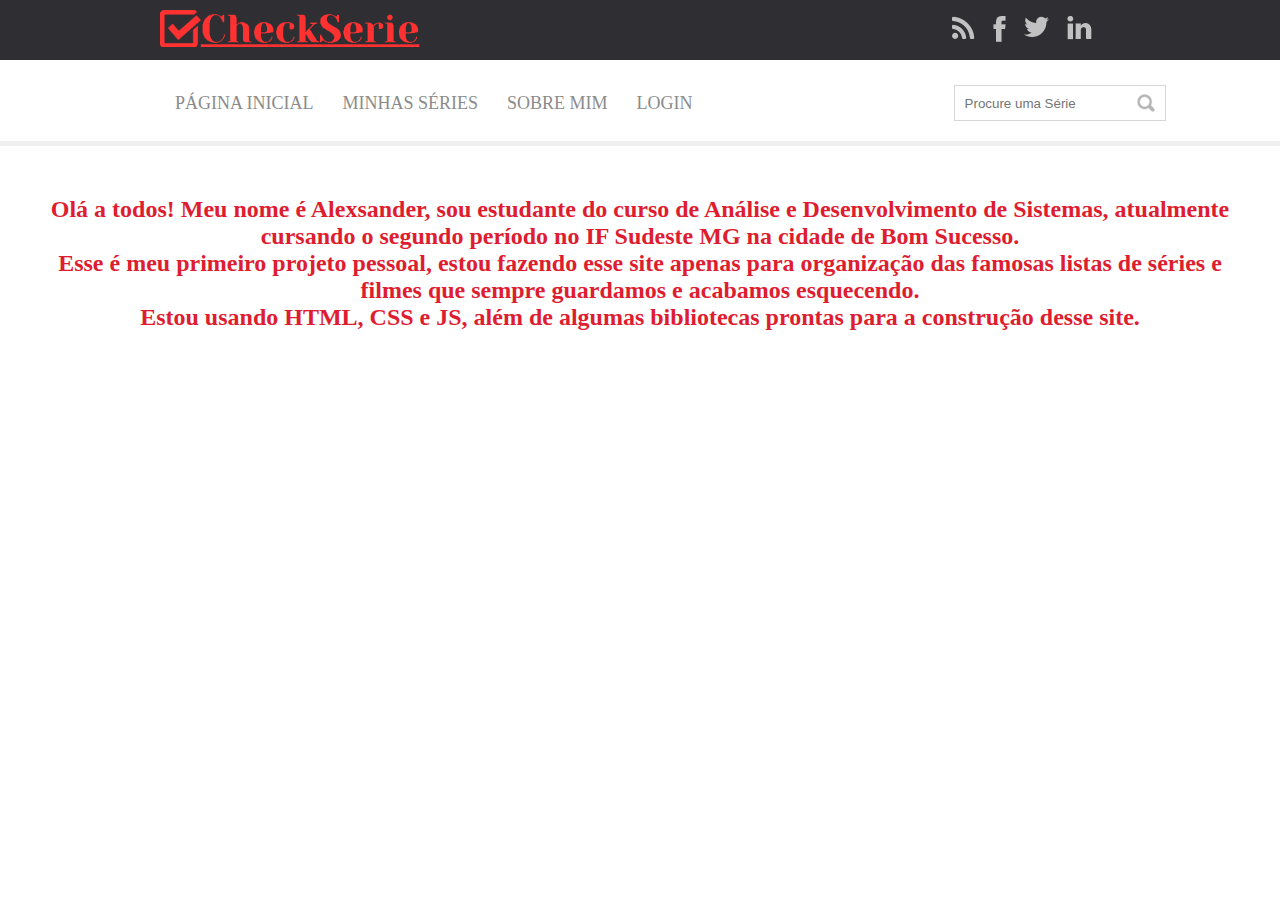
<file: sobremim.html>
<!DOCTYPE html>
<html lang="en">

<head>
    <link rel="stylesheet" type="text/css" href="./css/main.css">
    <meta charset="UTF-8">
    <meta name="viewport" content="width=device-width, initial-scale=1.0">
    <title>Sobre Mim</title>
</head>

<body>
    <header class="menu-principal">
        <main>
            <div class="header-1">
                <div class="logo">
                    <img src="./img/logo.png" alt="">
                </div>
                <div class="redes-sociais">
                    <ul>
                        <li>
                            <a href="">
                                <img src="./img/rss.png" />
                            </a>
                        </li>
                        <li>
                            <a href="https://www.facebook.com/alexbh22">
                                <img src="./img/face.png" />
                            </a>
                        </li>
                        <li>
                            <a href="https://twitter.com/alexbh22">
                                <img src="./img/tw.png" />
                            </a>
                        </li>
                        <li>
                            <a href="https://www.linkedin.com/in/alexsander-schuenker-da-silva-203086287/">
                                <img src="./img/linkedin.png" />
                            </a>
                        </li>
                    </ul>

                </div>
            </div>
        </main>
    </header>
    <main class="col-100 menu-urls">
        <div class="header-2">
            <div class="menu">
                <ul>
                    <li>
                        <a href="./index.html">Página Inicial</a>
                    </li>
                    <li>
                        <a href="./minhasseries.html">Minhas Séries</a>
                    </li>
                    <li>
                        <a href="./sobremim.html">Sobre Mim</a>
                    </li>
                    <li>
                        <a href="./login.html">Login</a>
                    </li>
                </ul>
            </div>
            <div class="busca">
                <input placeholder="Procure uma Série" type="text" />
            </div>
        </div>
    </main>
    <div class="textoabout">
        <h3>Olá a todos! Meu nome é Alexsander, sou estudante do curso de Análise e Desenvolvimento de Sistemas,
            atualmente
            cursando o segundo período no IF Sudeste MG na cidade de Bom Sucesso. <br>
            Esse é meu primeiro projeto pessoal, estou fazendo esse site apenas para organização das famosas listas
            de
            séries e filmes que sempre guardamos e acabamos esquecendo. <br> Estou usando HTML, CSS e JS, além de
            algumas
            bibliotecas prontas para a construção desse site. </h3>
    </div>
</body>

</html>
</file>
<file: css/main.css>
body {
    width: 100%;
    height: 100%;
    margin: 0 auto;
}

ul {
    padding: 0px !important;
}

.menu-principal {
    width: 100%;
    background-color: #2F2E33;
    height: 60px;
}

main,
.content {
    margin: 0 auto;
    width: 980px;
    position: relative;
}

.logo {
    float: left;
    padding: 10px;
    width: 75%;
}

.redes-sociais ul li {
    margin-left: 18px;
    display: inline-block;
    float: left;
    list-style: none;
}

.redes-sociais {
    width: 20%;
    float: right;
}

.header-2 {
    background-color: #ffffff;
    width: 980px;
    margin: 0 auto;
    padding: 16px;
}

.menu-urls {
    height: 80px;
    border-bottom: 5px solid #efefef;
}

.menu ul li {
    display: inline-block;
    color: #8b8b8b;
    margin-left: 25px;
    height: 50px;
}

.menu ul li:hover {
    border-bottom: 3px solid #00bac6;
}

.menu ul li a:hover {
    color: #00bac6;
}

.menu ul li a {
    color: #8b8b8b;
    text-decoration: none;
    font-size: 18px;
    text-transform: uppercase;
}

.menu {
    width: 70%;
    float: left;
}

.busca {
    text-align: center;
    width: 18%;
    float: right;
}

.busca input {
    background-image: url('../img/icone-search.png');
    background-repeat: no-repeat;
    height: 14px;
    padding: 10px;
    width: 190px;
    margin-top: 8px;
    background-position: 95%;
    border: 1px solid #d6d6d6;

}

.col-100 {
    width: 100%;
    float: left;
    position: relative;
}

button.slick-prev {
    font-size: 0px;
    border: none;
    width: 25px;
    height: 51px;
    z-index: 9;
    background-color: transparent;
    position: absolute;
    background-image: url('../img/anterior.png');
    top: 46%;
    left: 5%;
}

button.slick-next {
    font-size: 0px;
    border: none;
    width: 25px;
    height: 51px;
    z-index: 9;
    background-color: transparent;
    position: absolute;
    background-image: url('../img/proximo.png');
    top: 46%;
    right: 5%;
}

.slick-dots li button {
    font-size: 0;
    border: 2px solid #ffffff;
    width: 26px;
    height: 26px;
    background: transparent;
    border-radius: 50%;
    cursor: pointer;
}

.slick-dots {
    margin: 0 auto;
    width: 50%;
    position: absolute;
    left: 44%;
    top: 600px;
}

li.slick-active button {
    background: #00bac6;
}

.slick-dots li {
    padding-left: 10px;
    display: inline-block;
}

.texto-destaque {
    text-align: center;
}

.texto-destaque h1 {
    color: #DE1D30;

}

.col-3 {
    padding-left: 15px;
    padding-right: 15px;
    width: 29%;
    float: left;
    position: relative;
    color: #DE1D30;
}

.bloco-texto {
    margin-top: 3em;
}

.textoabout h3 {
    font-size: x-large;
    color: #DE1D30;
    float: left;
    text-align: center;
    padding: 2%;

}

.noticia1 {
    font-size: x-large;
    text-align: center;
    font-style: bold;

}

.twitter-tweet {
    padding-left: 35%;
}

.login-box {
    position: absolute;
    top: 50%;
    left: 50%;
    width: 400px;
    padding: 40px;
    margin: 20px auto;
    transform: translate(-50%, -55%);
    background: rgba(0, 0, 0, .9);
    box-sizing: border-box;
    box-shadow: 0 15px 25px rgba(0, 0, 0, .6);
    border-radius: 10px;
}

.login-box p:first-child {
    margin: 0 0 30px;
    padding: 0;
    color: #fff;
    text-align: center;
    font-size: 1.5rem;
    font-weight: bold;
    letter-spacing: 1px;
}

.login-box .user-box {
    position: relative;
}

.login-box .user-box input {
    width: 100%;
    padding: 10px 0;
    font-size: 16px;
    color: #fff;
    margin-bottom: 30px;
    border: none;
    border-bottom: 1px solid #fff;
    outline: none;
    background: transparent;
}

.login-box .user-box label {
    position: absolute;
    top: 0;
    left: 0;
    padding: 10px 0;
    font-size: 16px;
    color: #fff;
    pointer-events: none;
    transition: .5s;
}

.login-box .user-box input:focus~label,
.login-box .user-box input:valid~label {
    top: -20px;
    left: 0;
    color: #fff;
    font-size: 12px;
}

.login-box form a {
    position: relative;
    display: inline-block;
    padding: 10px 20px;
    font-weight: bold;
    color: #fff;
    font-size: 16px;
    text-decoration: none;
    text-transform: uppercase;
    overflow: hidden;
    transition: .5s;
    margin-top: 40px;
    letter-spacing: 3px
}

.login-box a:hover {
    background: #fff;
    color: #272727;
    border-radius: 5px;
}

.login-box a span {
    position: absolute;
    display: block;
}

.login-box a span:nth-child(1) {
    top: 0;
    left: -100%;
    width: 100%;
    height: 2px;
    background: linear-gradient(90deg, transparent, #fff);
    animation: btn-anim1 1.5s linear infinite;
}

@keyframes btn-anim1 {
    0% {
        left: -100%;
    }

    50%,
    100% {
        left: 100%;
    }
}

.login-box a span:nth-child(2) {
    top: -100%;
    right: 0;
    width: 2px;
    height: 100%;
    background: linear-gradient(180deg, transparent, #fff);
    animation: btn-anim2 1.5s linear infinite;
    animation-delay: .375s
}

@keyframes btn-anim2 {
    0% {
        top: -100%;
    }

    50%,
    100% {
        top: 100%;
    }
}

.login-box a span:nth-child(3) {
    bottom: 0;
    right: -100%;
    width: 100%;
    height: 2px;
    background: linear-gradient(270deg, transparent, #fff);
    animation: btn-anim3 1.5s linear infinite;
    animation-delay: .75s
}

@keyframes btn-anim3 {
    0% {
        right: -100%;
    }

    50%,
    100% {
        right: 100%;
    }
}

.login-box a span:nth-child(4) {
    bottom: -100%;
    left: 0;
    width: 2px;
    height: 100%;
    background: linear-gradient(360deg, transparent, #fff);
    animation: btn-anim4 1.5s linear infinite;
    animation-delay: 1.125s
}

@keyframes btn-anim4 {
    0% {
        bottom: -100%;
    }

    50%,
    100% {
        bottom: 100%;
    }
}

.login-box p:last-child {
    color: #aaa;
    font-size: 14px;
}

.login-box a.a2 {
    color: #fff;
    text-decoration: none;
}

.login-box a.a2:hover {
    background: transparent;
    color: #aaa;
    border-radius: 5px;
}

.checkbox-wrapper input[type="checkbox"] {
    visibility: hidden;
    display: none;
}

.checkbox-wrapper *,
.checkbox-wrapper ::after,
.checkbox-wrapper ::before {
    box-sizing: border-box;
}

.checkbox-wrapper {
    position: relative;
    display: block;
    overflow: hidden;
}

.checkbox-wrapper .check {
    width: 50px;
    height: 50px;
    position: absolute;
    opacity: 0;
}

.checkbox-wrapper .label svg {
    vertical-align: middle;
}

.checkbox-wrapper .path1 {
    stroke-dasharray: 400;
    stroke-dashoffset: 400;
    transition: .5s stroke-dashoffset;
    opacity: 0;
}

.checkbox-wrapper .check:checked+label svg g path {
    stroke-dashoffset: 0;
    opacity: 1;
}

.lista {
    flex-direction: column;
}
</file>
